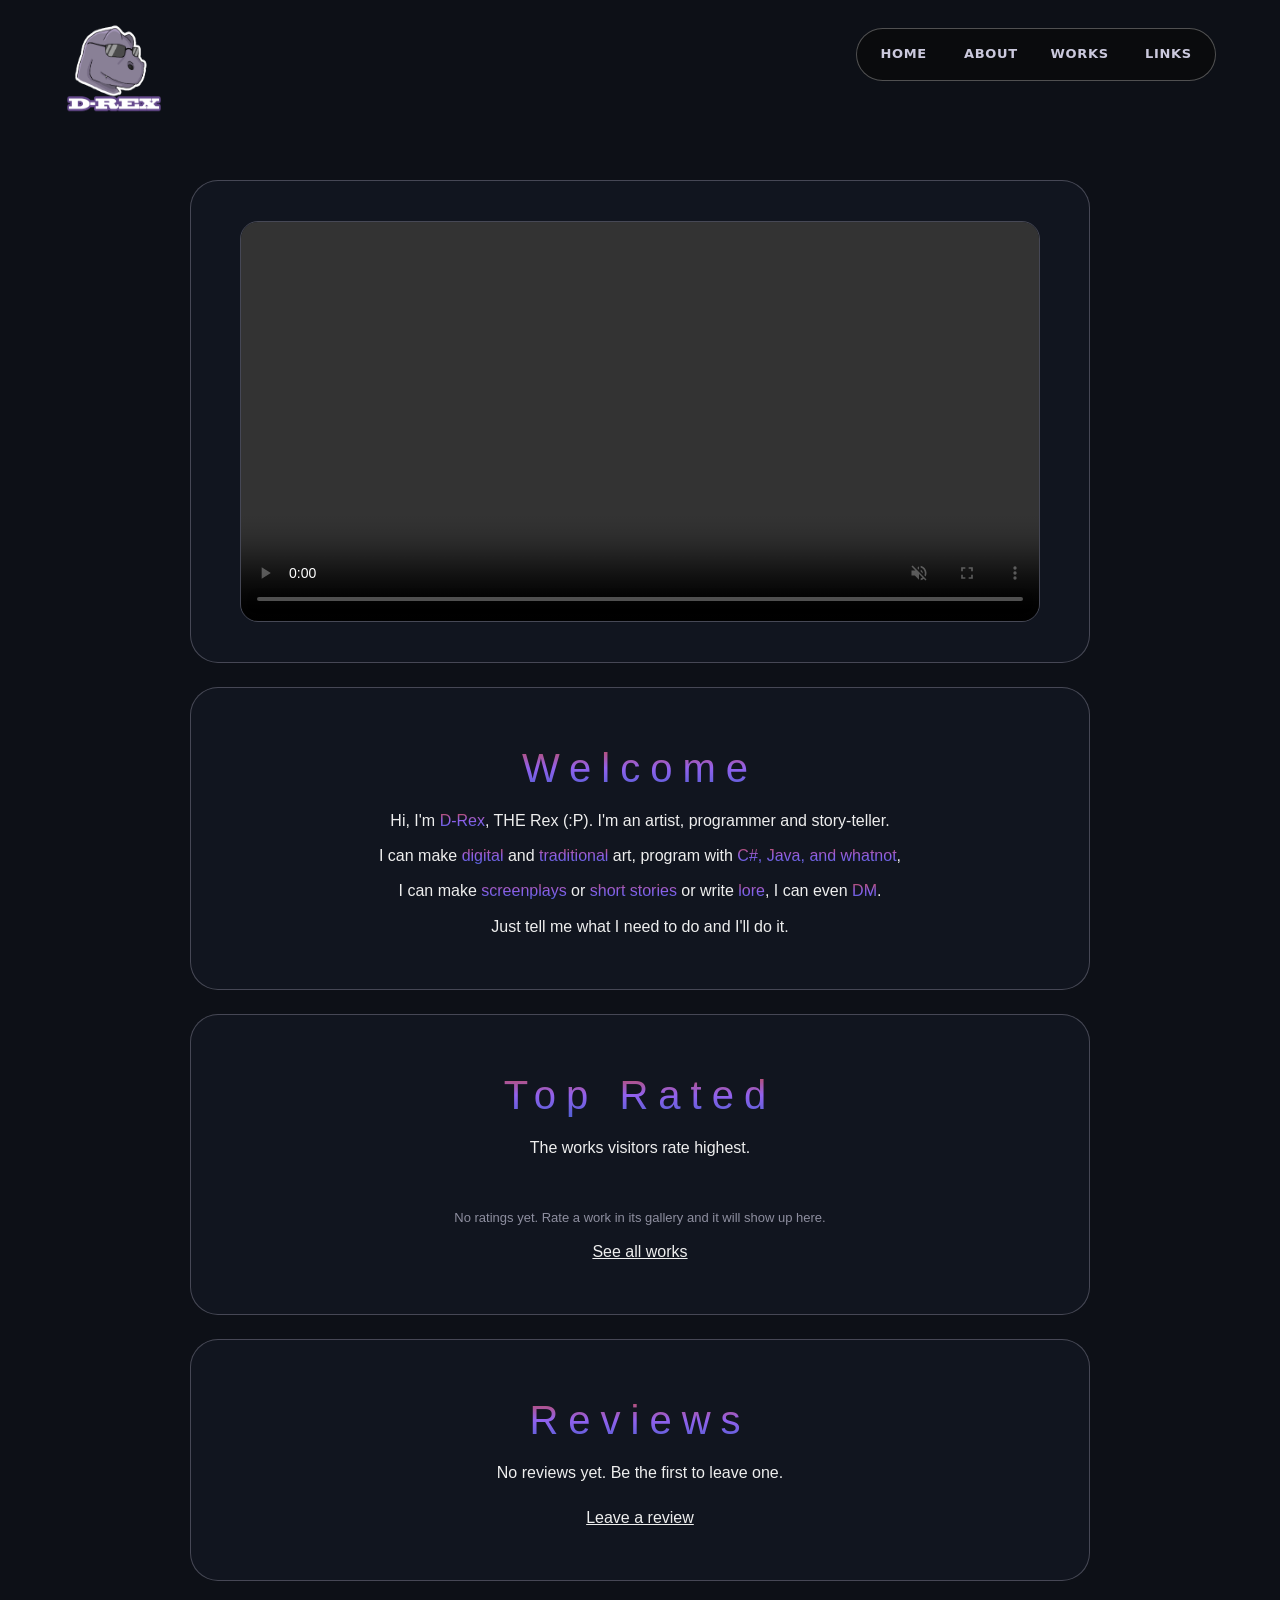
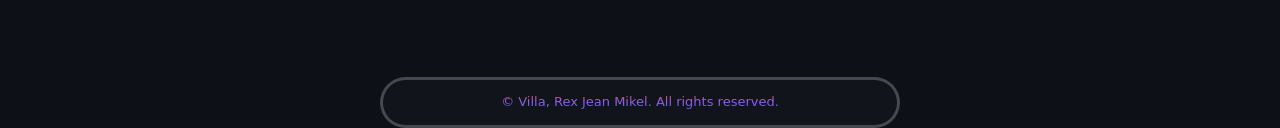
<file: index.html>
<!DOCTYPE html>
<html lang="en">
<head>
    <meta name="viewport" content="width=device-width, initial-scale=1.0"/>
    <meta charset="UTF-8" />
    <title>Villa's Portfolio</title>
    <link rel="stylesheet" href="Styles/Style.css"/>
    <link rel="stylesheet" href="Styles/reviews.css"/>
    <link rel="icon" type="image/png" href="Images/logo.png"/>
</head>
<body>
    <header class="headerstyle">
        <div class="headline">
            <a href="index.html"><img src="Images/logo.png" alt="Logo" id="logo"></a>
        </div>
        <div>
            <nav class="navbar">
                <a class="navbuttons" href="index.html">HOME</a>
                <a class="navbuttons" href="about.html">ABOUT</a>
                <a class="navbuttons" href="works.html">WORKS</a>
                <a class="navbuttons" href="links.html">LINKS</a>
            </nav>
        </div>
    </header>

    <main class="mainpage">
        <section>
            <div class="demovideo">
                <video src="Images/demo_reel.mp4" autoplay muted playsinline controls loop></video>
            </div>
        </section>

        <section>
            <h1><span>Welcome</span></h1>
            <p>Hi, I'm <span>D-Rex</span>, THE Rex (:P). I'm an artist, programmer and story-teller.</p>
            <p>I can make <span>digital</span> and <span>traditional</span> art, program with <span>C#, Java, and whatnot</span>,</p>
            <p>I can make <span>screenplays</span> or <span>short stories</span> or write <span>lore</span>, I can even <span>DM</span>.</p>
            <p>Just tell me what I need to do and I'll do it.</p>
        </section>

        <section>
            <h1><span>Top Rated</span></h1>
            <p>The works visitors rate highest.</p>
            <div class="artstyle" id="top-works"></div>
            <p class="rv-muted" id="top-empty"></p>
            <p><a href="works.html">See all works</a></p>
        </section>

        <section>
            <h1><span>Reviews</span></h1>
            <p id="overall-stats"></p>
            <ul class="rv-list" id="latest-reviews" style="text-align:left"></ul>
            <p><a href="links.html">Leave a review</a></p>
        </section>
    </main>

    <footer>
        <span>© Villa, Rex Jean Mikel. All rights reserved.</span>
    </footer>

    <script src="Scripts/reviews.js"></script>
    <script>
    (function () {
        var STORE = 'villa-portfolio-reviews';

        var WORKS = [
            ['digital:dangers-of-technology', 'Dangers of Technology', 'Images/Art_Contest3.png', 'digital.html'],
            ['digital:ser-duncan', 'Ser Duncan the Tall', 'Images/Ser_Duncan_the_Tall.png', 'digital.html'],
            ['digital:samurai-doggo', 'Samurai Doggo', 'Images/Samurai_Dog_PixelArt.png', 'digital.html'],
            ['digital:syndra', 'Syndra', 'Images/Syndra_Chibi.png', 'digital.html'],
            ['digital:my-gf', 'My GF', 'Images/PixelArtGFWithColor.jpg', 'digital.html'],
            ['traditional:pieces-of-a-whole', 'Pieces of a Whole', 'Images/AbstractArt.jpg', 'traditional.html'],
            ['traditional:anxiety', 'Anxiety', 'Images/Anxiety.jpg', 'traditional.html'],
            ['traditional:technology', 'Technology', 'Images/Art_Contest1.jpg', 'traditional.html'],
            ['traditional:unity', 'Unity', 'Images/Art_Contest2.jpg', 'traditional.html'],
            ['traditional:chibi-tv', 'Chibi Characters Watching TV', 'Images/Chibi_Characters_Watching_TV.jpg', 'traditional.html'],
            ['traditional:coffee-art', 'Coffee Art', 'Images/Coffee_Art.jpg', 'traditional.html'],
            ['traditional:fleeting-time', 'Fleeting Time', 'Images/Fleeting_Moment.jpg', 'traditional.html'],
            ['traditional:girl-on-a-boat', 'Girl on a Boat', 'Images/Girl_on_a_Boat.jpg', 'traditional.html'],
            ['traditional:the-archangel', 'The Archangel', 'Images/The_Archangel.jpg', 'traditional.html'],
            ['traditional:mechanical-god', 'The Mechanical God', 'Images/Deus_Machina.jpg', 'traditional.html'],
            ['traditional:propagandist', 'The Propagandist', 'Images/The_Propagandist.jpg', 'traditional.html'],
            ['traditional:revolutionary', 'The Revolutionary', 'Images/The_Revolutionary.jpg', 'traditional.html'],
            ['traditional:golden-ratio-goat', 'Golden Ratio, Goat', 'Images/Goat_GoldenRatio.jpg', 'traditional.html'],
            ['traditional:golden-ratio-sundew', 'Golden Ratio, Sundew', 'Images/Sundew_Catching_a_Fly.jpg', 'traditional.html'],
            ['traditional:paintings', 'Paintings', 'Images/Paintings.jpg', 'traditional.html'],
            ['traditional:samurai-dog', 'Samurai Dog', 'Images/Samurai_Dog.jpg', 'traditional.html'],
            ['traditional:me-and-her', 'Me and Her', 'Images/Self_Portrait.jpg', 'traditional.html'],
            ['others:kopimo', 'Kopimo', 'Images/Commercial_CoverPic.png', 'others.html'],
            ['others:mahika', 'Mahika', 'Images/Commercial_CoverPic.png', 'others.html'],
            ['others:uhm', 'Uhm', 'Images/Shoepal.png', 'others.html']
        ];

        var byKey = {};
        WORKS.forEach(function (w) { byKey[w[0]] = w; });

        var all;
        try { all = JSON.parse(localStorage.getItem(STORE)) || {}; }
        catch (e) { all = {}; }

        function esc(s) {
            var d = document.createElement('div');
            d.textContent = s;
            return d.innerHTML;
        }
        function stars(n) {
            n = Math.round(n);
            return '★'.repeat(n) + '☆'.repeat(5 - n);
        }
        function plural(n) { return n + ' review' + (n === 1 ? '' : 's'); }
        function average(list) {
            return list.reduce(function (sum, r) { return sum + r.rating; }, 0) / list.length;
        }

        var ranked = Object.keys(all)
            .filter(function (k) { return byKey[k] && all[k] && all[k].length; })
            .map(function (k) { return { w: byKey[k], avg: average(all[k]), count: all[k].length }; })
            .sort(function (a, b) { return b.avg - a.avg || b.count - a.count; })
            .slice(0, 3);

        var topEl = document.getElementById('top-works');
        if (ranked.length) {
            topEl.innerHTML = ranked.map(function (r) {
                return '<article class="items">' +
                    '<a href="' + r.w[3] + '" class="artimage"><img src="' + r.w[2] + '" alt="' + esc(r.w[1]) + '"></a>' +
                    '<h3>' + esc(r.w[1]) + '</h3>' +
                    '<p><span class="rv-stars">' + stars(r.avg) + '</span></p>' +
                    '<p class="rv-muted">' + r.avg.toFixed(1) + ' · ' + plural(r.count) + '</p>' +
                '</article>';
            }).join('');
        } else {
            document.getElementById('top-empty').textContent =
                'No ratings yet. Rate a work in its gallery and it will show up here.';
        }

        var entries = [];
        Object.keys(all).forEach(function (k) {
            (all[k] || []).forEach(function (r) { entries.push({ key: k, r: r }); });
        });

        var statsEl = document.getElementById('overall-stats');
        var listEl = document.getElementById('latest-reviews');
        if (entries.length) {
            var overall = entries.reduce(function (s, e) { return s + e.r.rating; }, 0) / entries.length;
            statsEl.innerHTML = '<span class="rv-stars">' + stars(overall) + '</span><br>' +
                '<span class="rv-muted">' + overall.toFixed(1) + ' average · ' + plural(entries.length) + ' across the site</span>';

            entries.sort(function (a, b) {
                return a.r.date < b.r.date ? 1 : a.r.date > b.r.date ? -1 : 0;
            });

            listEl.innerHTML = entries.slice(0, 5).map(function (e) {
                var where = e.key === 'site' ? 'the site' : (byKey[e.key] ? byKey[e.key][1] : 'a work');
                return '<li>' +
                    '<div class="rv-head"><strong>' + esc(e.r.name) + '</strong>' +
                    '<span class="rv-stars rv-small">' + stars(e.r.rating) + '</span>' +
                    '<time>' + esc(e.r.date) + '</time></div>' +
                    '<p>' + esc(e.r.comment) + '</p>' +
                    '<p class="rv-muted">on ' + esc(where) + '</p>' +
                '</li>';
            }).join('');
        } else {
            statsEl.textContent = 'No reviews yet. Be the first to leave one.';
        }
    })();
    </script>
</body>
</html>
</file>
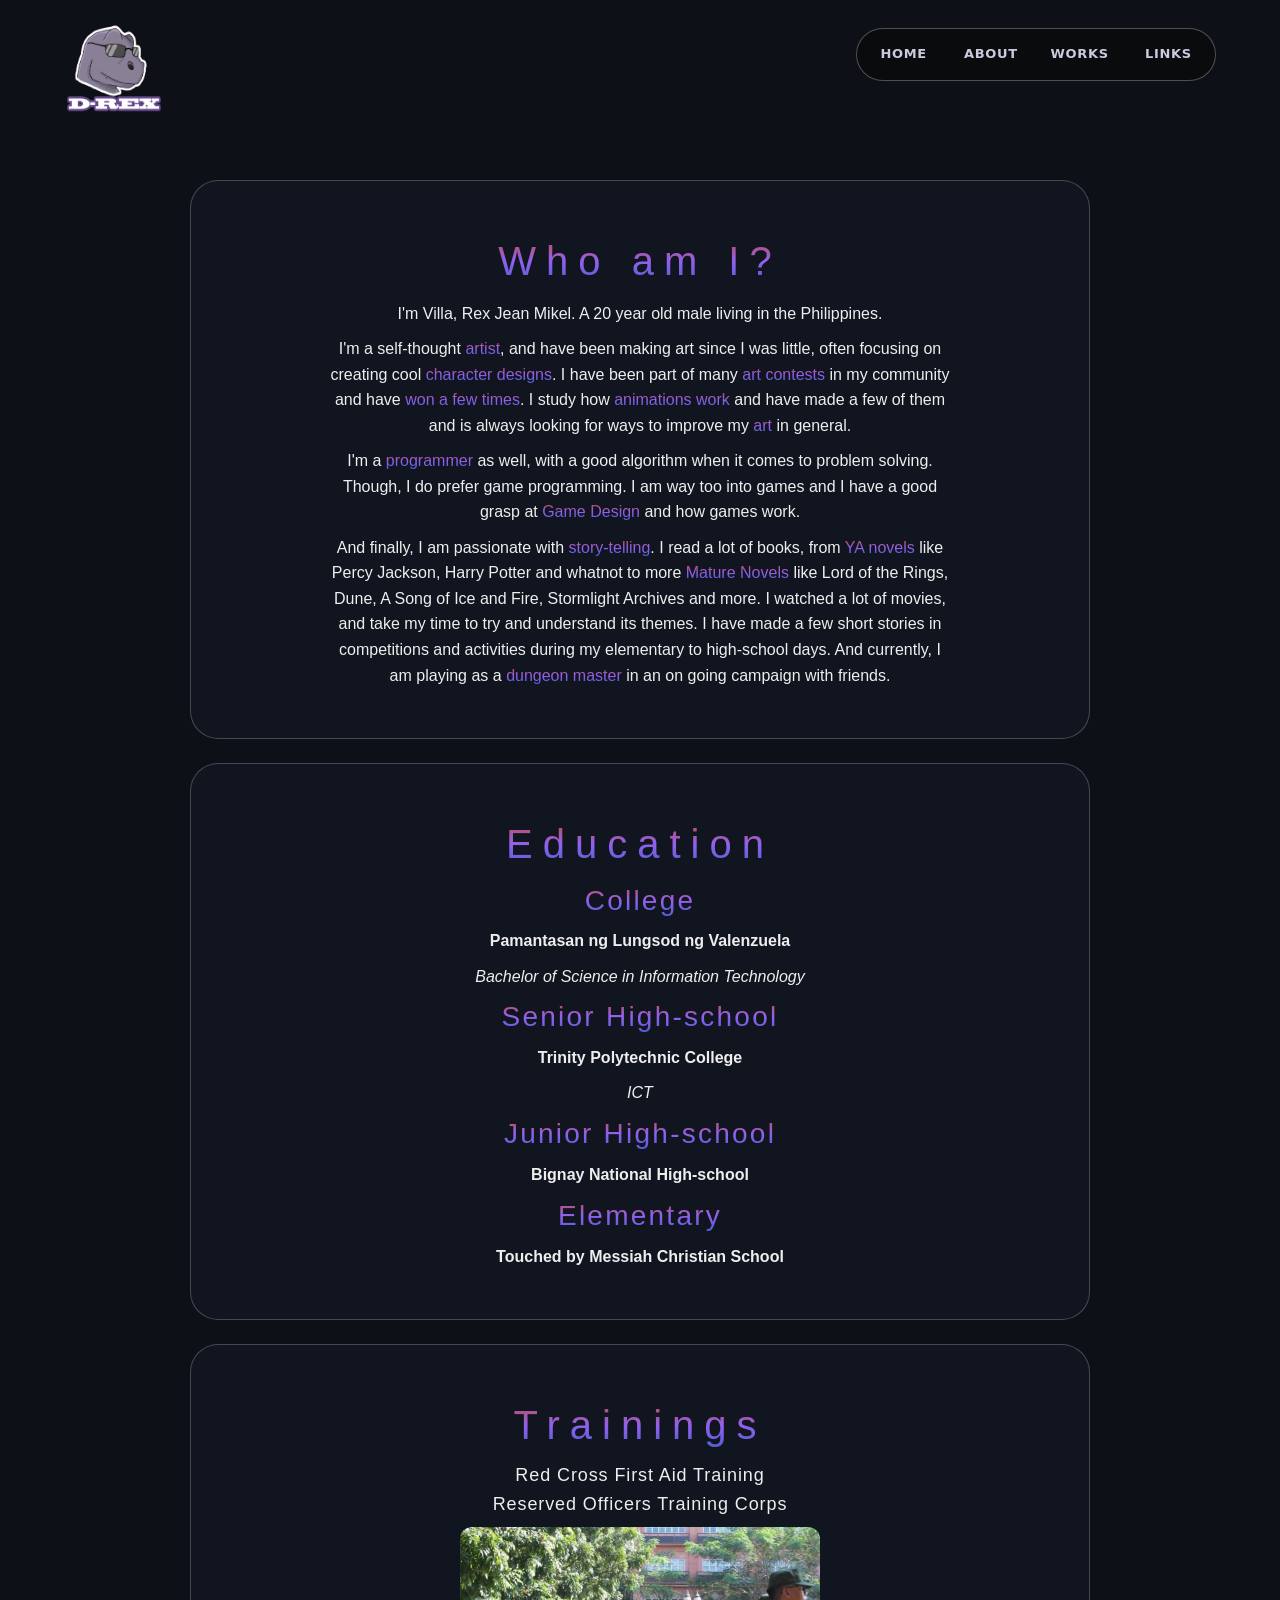
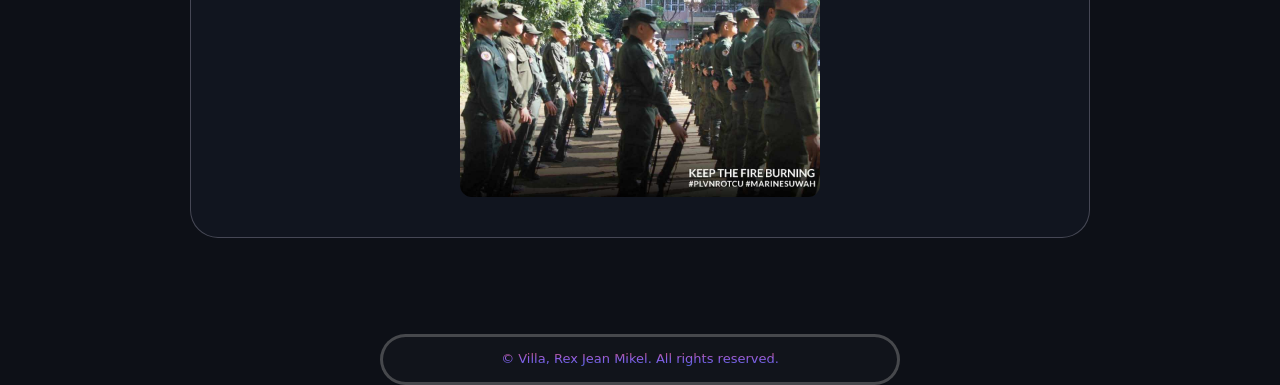
<file: about.html>
<!DOCTYPE html>
<html>
<head>
    <meta name="viewport" content="width=device-width, initial-scale=1.0"/>
    <meta charset="UTF-8" />
    <title>Villa's Portfolio</title>
    <link rel="stylesheet" href="Styles/Style.css"/>
    <link rel="stylesheet" href="Styles/reviews.css"/>
    <link rel="icon" type="image/png" href="Images/logo.png"/>
</head>
<body>
    <header class="headerstyle">
        <div class="headline">
            <a href="index.html"><img src="Images/logo.png" alt="Logo" id="logo"></a>
        </div>
        <div>
            <nav class="navbar">
                <a class="navbuttons" href="index.html">HOME</a>
                <a class="navbuttons" href="about.html">ABOUT</a>
                <a class="navbuttons" href="works.html">WORKS</a>
                <a class="navbuttons" href="links.html">LINKS</a>
            </nav>
        </div>
    </header>

    <main class="mainpage">
        <section>
            <h1><span>Who am I?</span></h1>
            <p>I'm Villa, Rex Jean Mikel. A 20 year old male living in the Philippines.</p>
            <p>I'm a self-thought <span>artist</span>, and have been making art since I was little, often focusing on creating cool <span>character designs</span>. I have been part of many <span>art contests</span> in my community and have <span>won a few times</span>. I study how <span>animations work</span> and have made a few of them and is always looking for ways to improve my <span>art</span> in general.</p>
            <p>I'm a <span>programmer</span> as well, with a good algorithm when it comes to problem solving. Though, I do prefer game programming. I am way too into games and I have a good grasp at <span>Game Design</span> and how games work.</p>
            <p>And finally, I am passionate with <span>story-telling</span>. I read a lot of books, from <span>YA novels</span> like Percy Jackson, Harry Potter and whatnot to more <span>Mature Novels</span> like Lord of the Rings, Dune, A Song of Ice and Fire, Stormlight Archives and more. I watched a lot of movies, and take my time to try and understand its themes. I have made a few short stories in competitions and activities during my elementary to high-school days. And currently, I am playing as a <span>dungeon master</span> in an on going campaign with friends.</p>
        </section>

        <section class="others">
            <h1><span>Education</span></h1>
            <h2><span>College</span></h2>
            <p><strong>Pamantasan ng Lungsod ng Valenzuela</strong></p>
            <p><i>Bachelor of Science in Information Technology</i></p>
            <h2><span>Senior High-school</span></h2>
            <p><strong>Trinity Polytechnic College</strong></p>
            <p><i>ICT</i></p>
            <h2><span>Junior High-school</span></h2>
            <p><strong>Bignay National High-school</strong></p>
            <h2><span>Elementary</span></h2>
            <p><strong>Touched by Messiah Christian School</strong></p>
        </section>

        <section class="others">
            <h1><span>Trainings</span></h1>
            <h3>Red Cross First Aid Training</h3>
            <h3>Reserved Officers Training Corps</h3>
            <div class="trainingspic"><img src="Images/ROTC.jpg" alt="ROTC training"></div>
        </section>
    </main>

    <footer>
        <span>© Villa, Rex Jean Mikel. All rights reserved.</span>
    </footer>
    <script src="Scripts/reviews.js"></script>
</body>
</html>
</file>
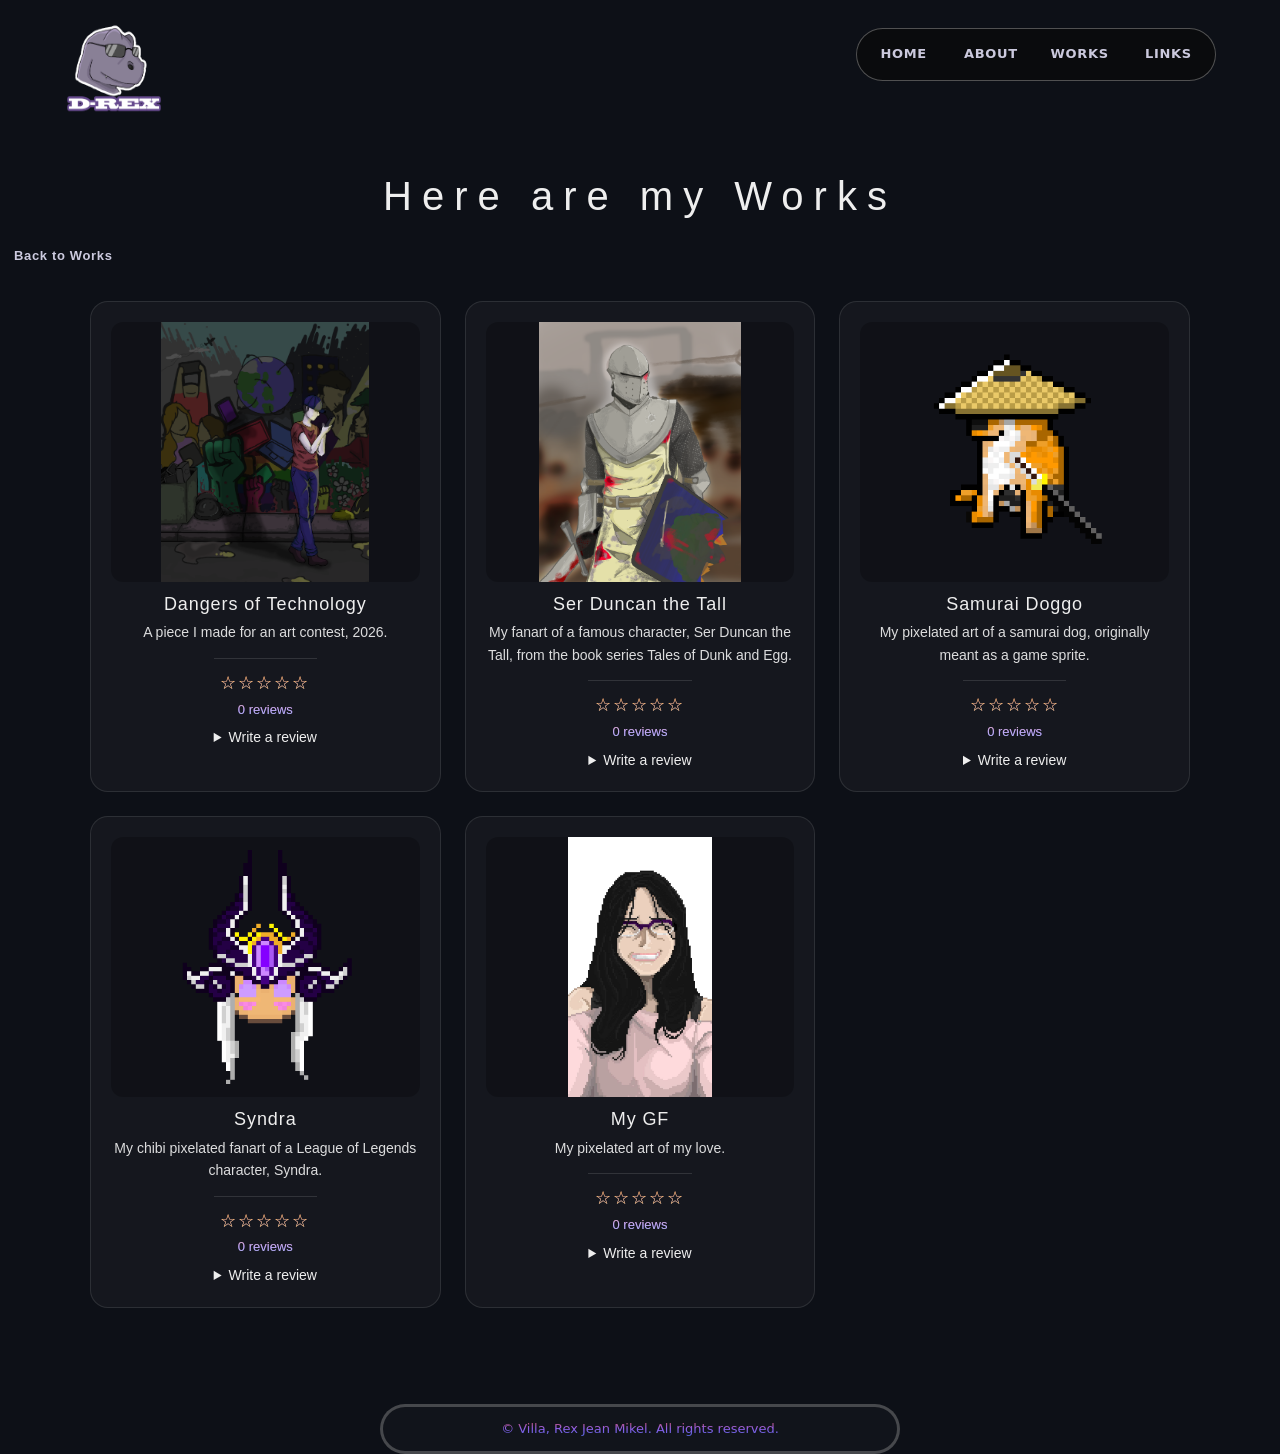
<file: digital.html>
<!DOCTYPE html>
<html>
<head>
    <meta name="viewport" content="width=device-width, initial-scale=1.0"/>
    <meta charset="UTF-8" />
    <title>Digital Art · Villa's Portfolio</title>
    <link rel="stylesheet" href="Styles/Style.css"/>
    <link rel="stylesheet" href="Styles/reviews.css"/>
    <link rel="icon" type="image/png" href="Images/logo.png"/>
</head>
<body>
    <header class="headerstyle">
        <div class="headline">
            <a href="index.html"><img src="Images/logo.png" alt="Logo" id="logo"></a>
        </div>
        <div>
            <nav class="navbar">
                <a class="navbuttons" href="index.html">HOME</a>
                <a class="navbuttons" href="about.html">ABOUT</a>
                <a class="navbuttons" href="works.html">WORKS</a>
                <a class="navbuttons" href="links.html">LINKS</a>
            </nav>
        </div>
    </header>

    <main class="mainpage">
        <h1>Here are my Works</h1>
        <a class="navbuttons" href="works.html">Back to Works</a>

        <div class="artstyle">
            <div class="items">
                <div class="artimage"><img src="Images/Art_Contest3.png" alt="Dangers of Technology"></div>
                <h3>Dangers of Technology</h3>
                <p>A piece I made for an art contest, 2026.</p>
                <div class="review-slot" data-key="digital:dangers-of-technology"></div>
            </div>
            <div class="items">
                <div class="artimage"><img src="Images/Ser_Duncan_the_Tall.png" alt="Ser Duncan the Tall"></div>
                <h3>Ser Duncan the Tall</h3>
                <p>My fanart of a famous character, Ser Duncan the Tall, from the book series Tales of Dunk and Egg.</p>
                <div class="review-slot" data-key="digital:ser-duncan"></div>
            </div>
            <div class="items">
                <div class="artimage"><img src="Images/Samurai_Dog_PixelArt.png" alt="Samurai Doggo"></div>
                <h3>Samurai Doggo</h3>
                <p>My pixelated art of a samurai dog, originally meant as a game sprite.</p>
                <div class="review-slot" data-key="digital:samurai-doggo"></div>
            </div>
            <div class="items">
                <div class="artimage"><img src="Images/Syndra_Chibi.png" alt="Syndra"></div>
                <h3>Syndra</h3>
                <p>My chibi pixelated fanart of a League of Legends character, Syndra.</p>
                <div class="review-slot" data-key="digital:syndra"></div>
            </div>
            <div class="items">
                <div class="artimage"><img src="Images/PixelArtGFWithColor.jpg" alt="My GF"></div>
                <h3>My GF</h3>
                <p>My pixelated art of my love.</p>
                <div class="review-slot" data-key="digital:my-gf"></div>
            </div>
        </div>
    </main>

    <footer>
        <span>© Villa, Rex Jean Mikel. All rights reserved.</span>
    </footer>
    <script src="Scripts/reviews.js"></script>
</body>
</html>
</file>
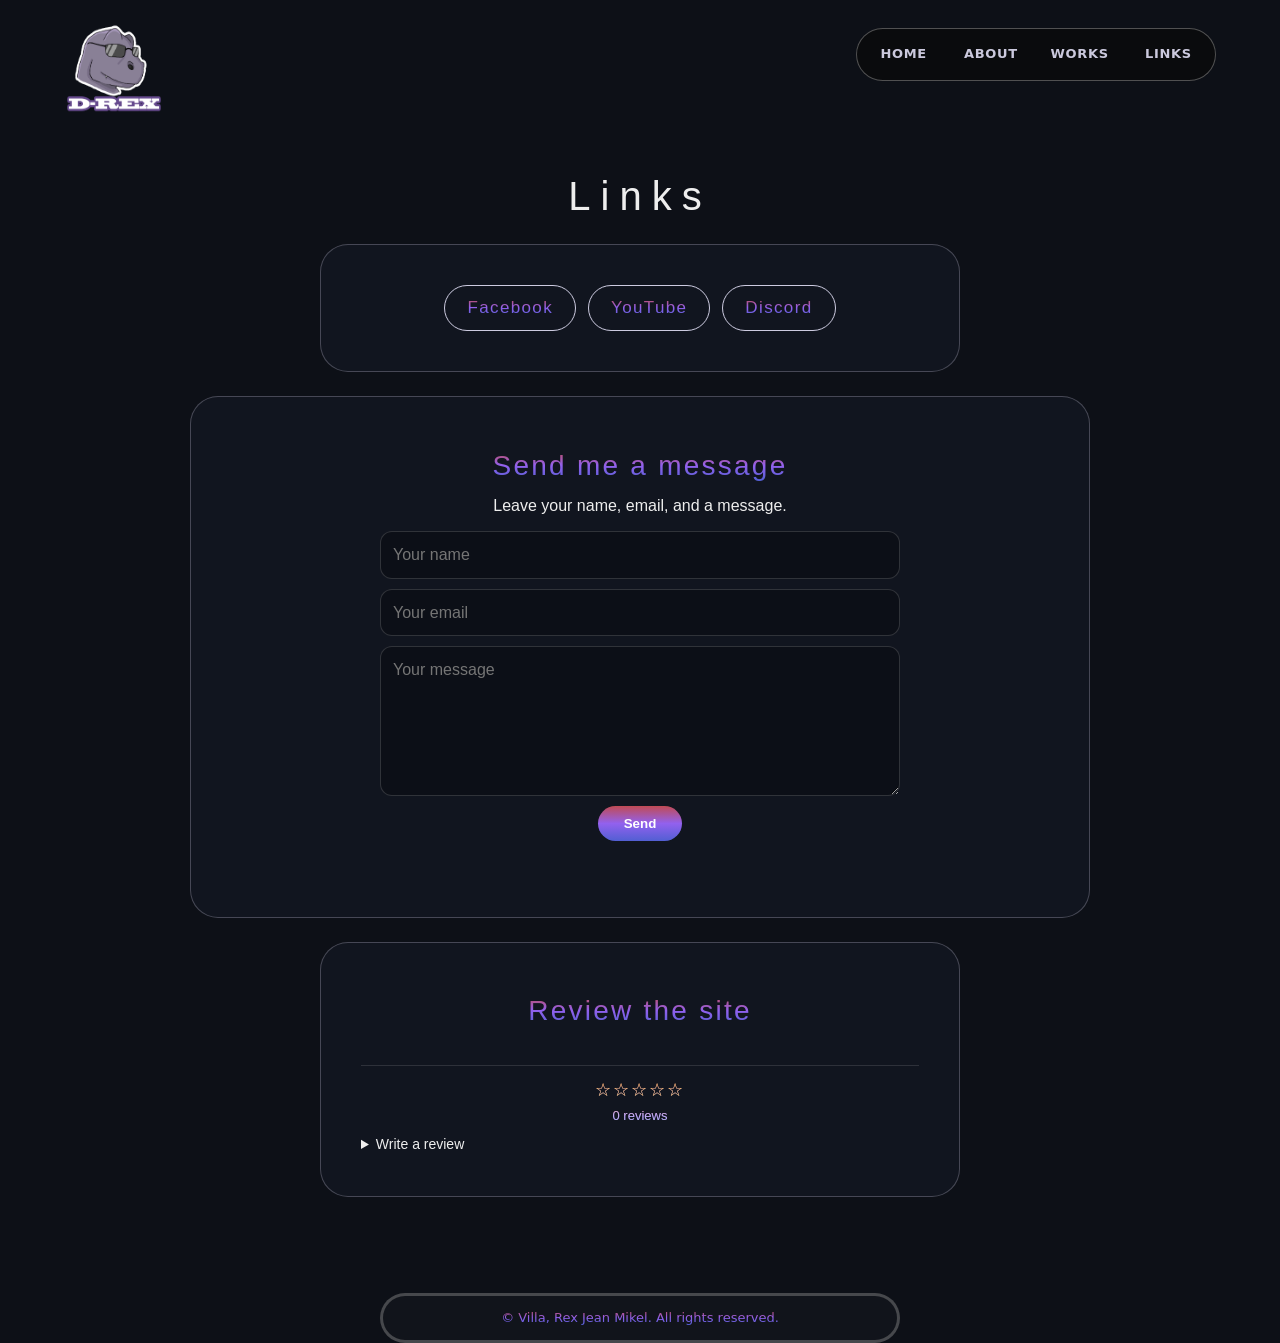
<file: links.html>
<!DOCTYPE html>
<html lang="en">
<head>
    <meta name="viewport" content="width=device-width, initial-scale=1.0"/>
    <meta charset="UTF-8" />
    <title>Links · Villa's Portfolio</title>
    <link rel="stylesheet" href="Styles/Style.css"/>
    <link rel="stylesheet" href="Styles/reviews.css"/>
    <link rel="icon" type="image/png" href="Images/logo.png"/>
    <style>
        .msg-form {
            display: flex;
            flex-direction: column;
            gap: 10px;
            width: min(520px, 100%);
            margin: 12px auto 0;
        }
        .msg-form input,
        .msg-form textarea {
            width: 100%;
            padding: 10px 12px;
            border-radius: 12px;
            border: 1px solid rgba(255, 255, 255, 0.15);
            background: rgba(0, 0, 0, 0.25);
            color: var(--fg);
            font: inherit;
        }
        .msg-form textarea { resize: vertical; }
        .msg-form button {
            align-self: center;
            padding: 10px 26px;
            border: 0;
            border-radius: 999px;
            background: var(--gradient);
            color: #fff;
            font-weight: 700;
            cursor: pointer;
        }
        .msg-notice { min-height: 1.4em; font-size: 14px; margin: 6px 0 0; }
        .msg-notice.ok { color: #b6f0c8; }
        .msg-notice.err { color: #ffb3b3; }
    </style>
</head>
<body>
    <header class="headerstyle">
        <div class="headline">
            <a href="index.html"><img src="Images/logo.png" alt="Logo" id="logo"></a>
        </div>
        <div>
            <nav class="navbar">
                <a class="navbuttons" href="index.html">HOME</a>
                <a class="navbuttons" href="about.html">ABOUT</a>
                <a class="navbuttons" href="works.html">WORKS</a>
                <a class="navbuttons" href="links.html">LINKS</a>
            </nav>
        </div>
    </header>

    <main class="mainpage">
        <h1>Links</h1>

        <section class="linksection">
            <div><a href="https://www.facebook.com/mikel.villa.7/"><h3><span>Facebook</span></h3></a></div>
            <div><a href="https://www.youtube.com/@rexjeanmikelvilla"><h3><span>YouTube</span></h3></a></div>
            <div><a href="https://discord.com/users/1376824783785820180" target="_blank" rel="noopener"><h3><span>Discord</span></h3></a></div>
        </section>

        <section>
            <h2><span>Send me a message</span></h2>
            <p>Leave your name, email, and a message.</p>
            <form class="msg-form" id="contact-form" novalidate>
                <input type="text" name="name" maxlength="60" placeholder="Your name">
                <input type="email" name="email" maxlength="120" placeholder="Your email">
                <textarea name="message" maxlength="1000" rows="5" placeholder="Your message"></textarea>
                <button type="submit">Send</button>
                <p class="msg-notice" id="contact-notice" role="status"></p>
            </form>
        </section>

        <section class="linksection">
            <h2><span>Review the site</span></h2>
            <div class="review-slot" data-key="site"></div>
        </section>
    </main>

    <footer>
        <span>© Villa, Rex Jean Mikel. All rights reserved.</span>
    </footer>

    <script src="Scripts/reviews.js"></script>
    <script>
    (function () {
        var STORE = 'villa-portfolio-messages';
        var form = document.getElementById('contact-form');
        var notice = document.getElementById('contact-notice');

        function load() {
            try { return JSON.parse(localStorage.getItem(STORE)) || []; }
            catch (e) { return []; }
        }

        form.addEventListener('submit', function (ev) {
            ev.preventDefault();
            var name = form.elements.name.value.trim();
            var email = form.elements.email.value.trim();
            var message = form.elements.message.value.trim();
            var emailOk = /^[^\s@]+@[^\s@]+\.[^\s@]+$/.test(email);

            if (!name || !emailOk || !message) {
                notice.className = 'msg-notice err';
                notice.textContent = 'Please fill in your name, a valid email, and a message.';
                return;
            }

            try {
                var all = load();
                all.push({ name: name.slice(0, 60), email: email.slice(0, 120), message: message.slice(0, 1000), date: new Date().toISOString() });
                localStorage.setItem(STORE, JSON.stringify(all));
            } catch (e) { /* storage unavailable: still show the thanks message */ }

            form.reset();
            notice.className = 'msg-notice ok';
            notice.textContent = 'Message sent! Thanks for reaching out.';
        });
    })();
    </script>
</body>
</html>
</file>
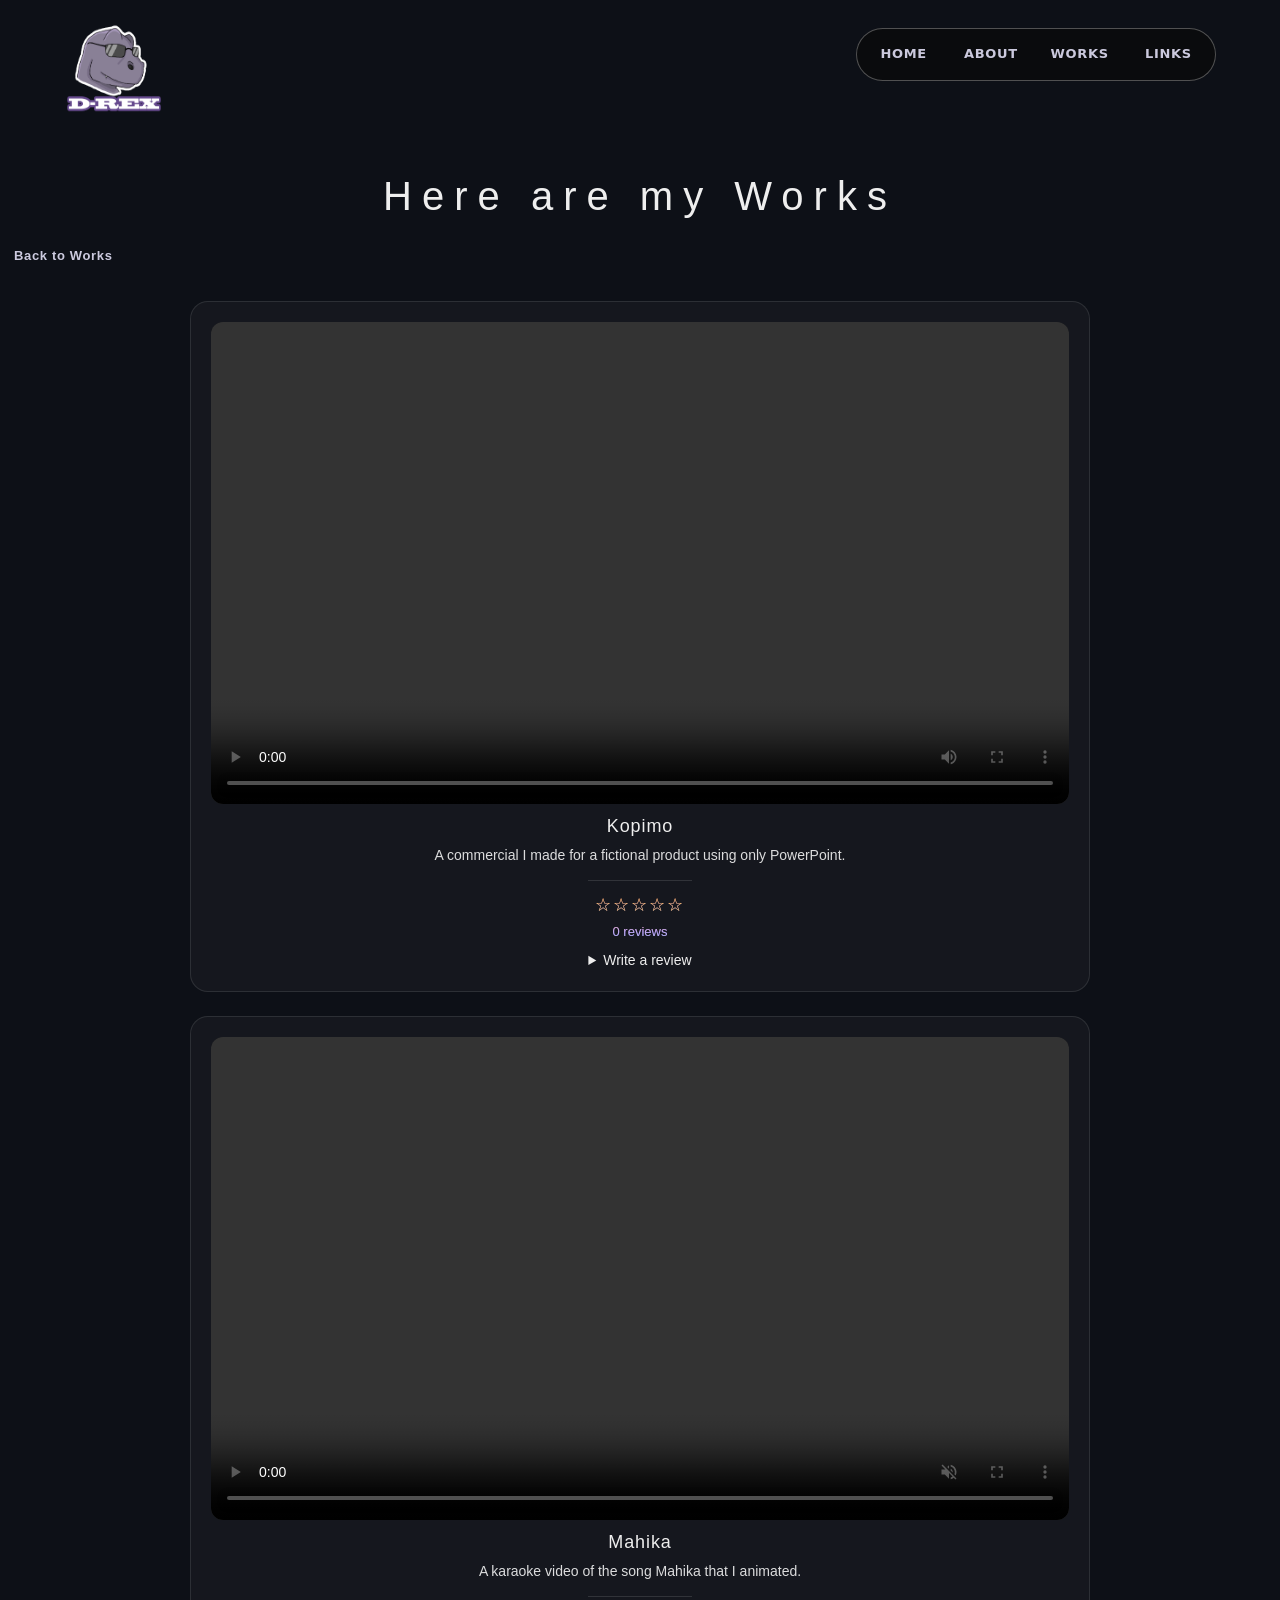
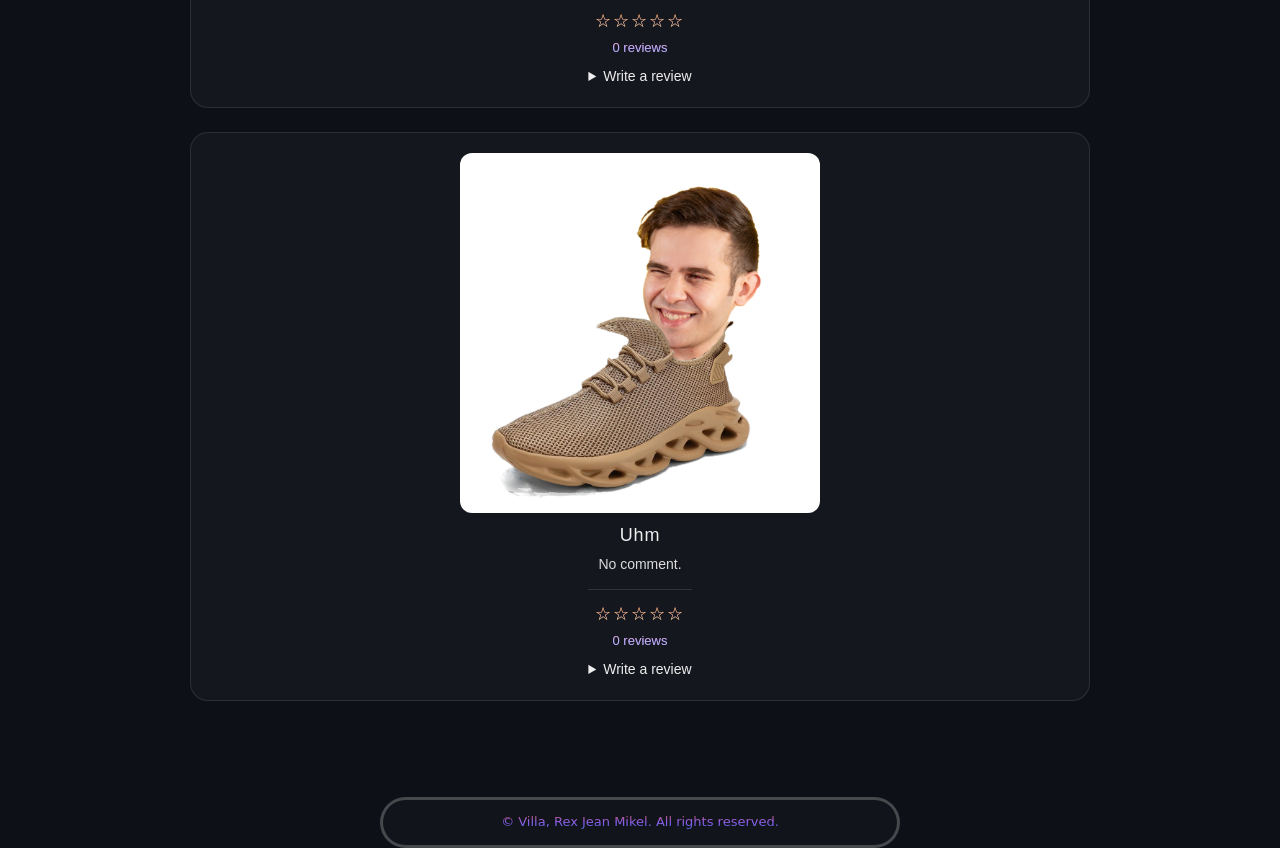
<file: others.html>
<!DOCTYPE html>
<html>
<head>
    <meta name="viewport" content="width=device-width, initial-scale=1.0"/>
    <meta charset="UTF-8" />
    <title>Others · Villa's Portfolio</title>
    <link rel="stylesheet" href="Styles/Style.css"/>
    <link rel="stylesheet" href="Styles/reviews.css"/>
    <link rel="icon" type="image/png" href="Images/logo.png"/>
</head>
<body>
    <header class="headerstyle">
        <div class="headline">
            <a href="index.html"><img src="Images/logo.png" alt="Logo" id="logo"></a>
        </div>
        <div>
            <nav class="navbar">
                <a class="navbuttons" href="index.html">HOME</a>
                <a class="navbuttons" href="about.html">ABOUT</a>
                <a class="navbuttons" href="works.html">WORKS</a>
                <a class="navbuttons" href="links.html">LINKS</a>
            </nav>
        </div>
    </header>

    <main class="mainpage">
        <h1>Here are my Works</h1>
        <a class="navbuttons" href="works.html">Back to Works</a>

        <div class="artstylevideo">
            <div class="items">
                <div class="artimage">
                    <video src="Images/Commercial_Made_with_PPT.mp4" playsinline controls loop preload="metadata"></video>
                </div>
                <h3>Kopimo</h3>
                <p>A commercial I made for a fictional product using only PowerPoint.</p>
                <div class="review-slot" data-key="others:kopimo"></div>
            </div>
            <div class="items">
                <div class="artimage">
                    <video src="Images/Mahika.mp4" muted playsinline controls loop preload="metadata"></video>
                </div>
                <h3>Mahika</h3>
                <p>A karaoke video of the song Mahika that I animated.</p>
                <div class="review-slot" data-key="others:mahika"></div>
            </div>
            <div class="items">
                <div class="artimage"><img src="Images/Shoepal.png" id="shoepal" alt="Uhm"></div>
                <h3>Uhm</h3>
                <p>No comment.</p>
                <div class="review-slot" data-key="others:uhm"></div>
            </div>
        </div>
    </main>

    <footer>
        <span>© Villa, Rex Jean Mikel. All rights reserved.</span>
    </footer>
    <script src="Scripts/reviews.js"></script>
</body>
</html>
</file>
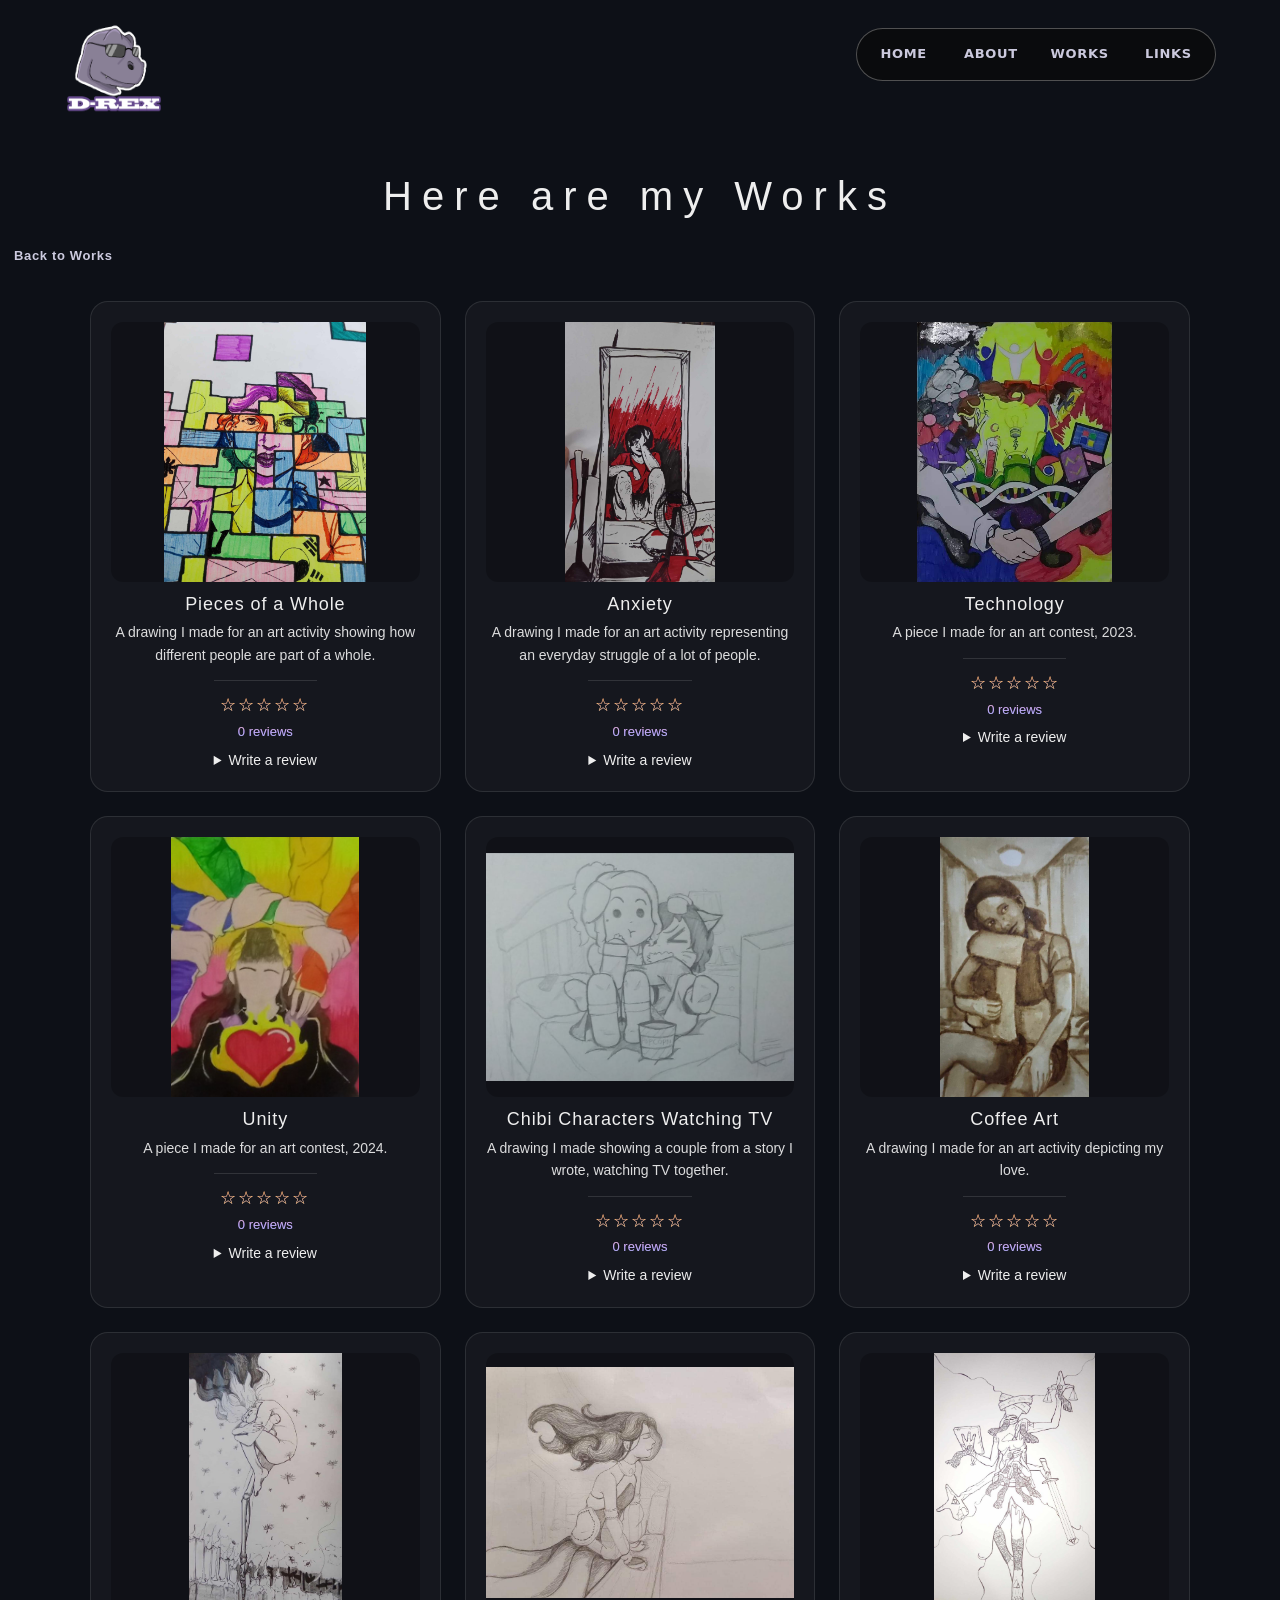
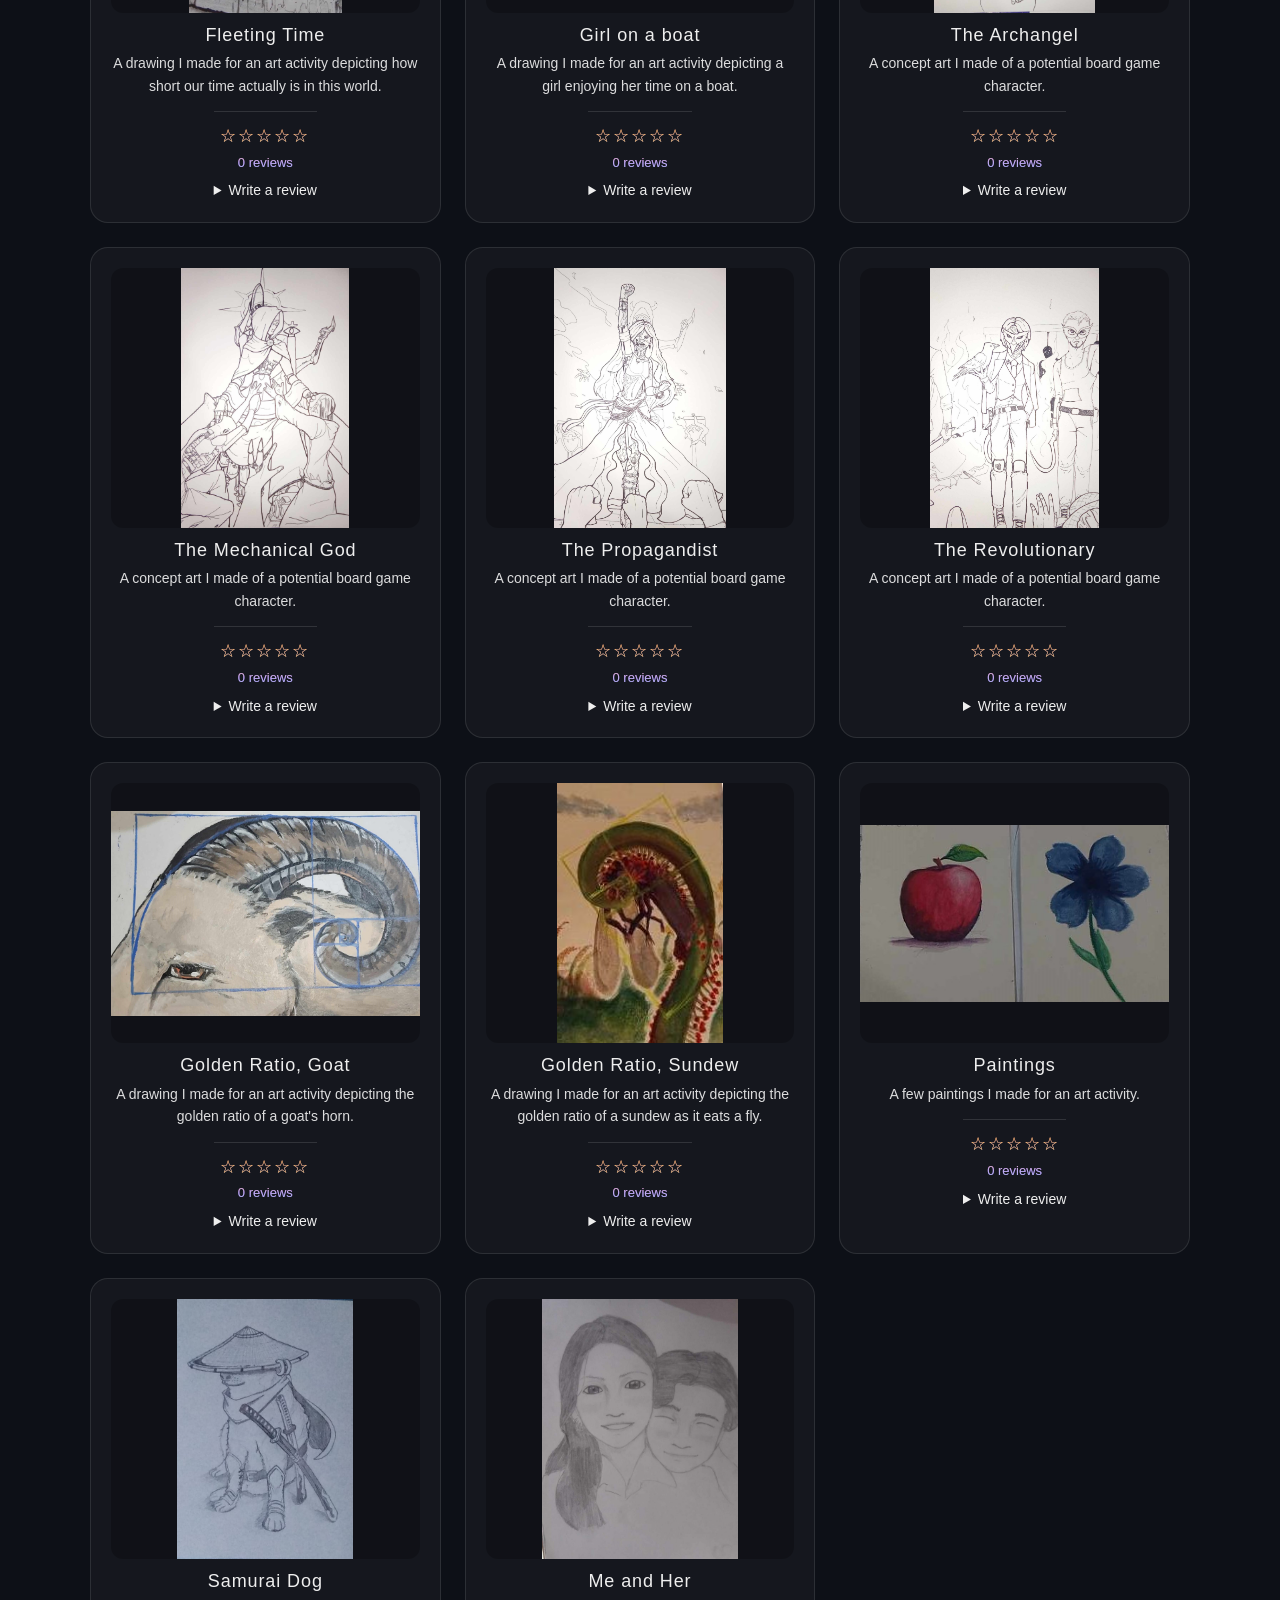
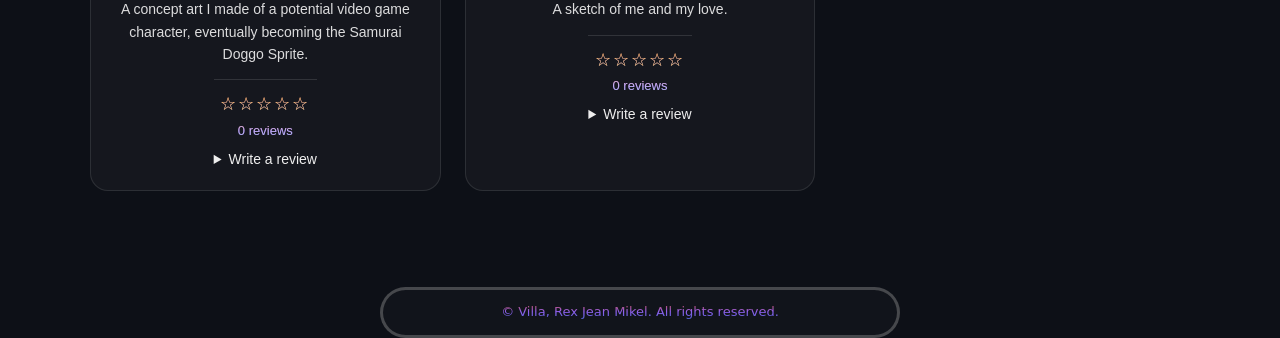
<file: traditional.html>
<!DOCTYPE html>
<html>
<head>
    <meta name="viewport" content="width=device-width, initial-scale=1.0"/>
    <meta charset="UTF-8" />
    <title>Traditional Art · Villa's Portfolio</title>
    <link rel="stylesheet" href="Styles/Style.css"/>
    <link rel="stylesheet" href="Styles/reviews.css"/>
    <link rel="icon" type="image/png" href="Images/logo.png"/>
</head>
<body>
    <header class="headerstyle">
        <div class="headline">
            <a href="index.html"><img src="Images/logo.png" alt="Logo" id="logo"></a>
        </div>
        <div>
            <nav class="navbar">
                <a class="navbuttons" href="index.html">HOME</a>
                <a class="navbuttons" href="about.html">ABOUT</a>
                <a class="navbuttons" href="works.html">WORKS</a>
                <a class="navbuttons" href="links.html">LINKS</a>
            </nav>
        </div>
    </header>

    <main class="mainpage">
        <h1>Here are my Works</h1>
        <a class="navbuttons" href="works.html">Back to Works</a>

        <div class="artstyle">
            <div class="items">
                <div class="artimage"><img src="Images/AbstractArt.jpg" alt="Pieces of a Whole"></div>
                <h3>Pieces of a Whole</h3>
                <p>A drawing I made for an art activity showing how different people are part of a whole.</p>
                <div class="review-slot" data-key="traditional:pieces-of-a-whole"></div>
            </div>
            <div class="items">
                <div class="artimage"><img src="Images/Anxiety.jpg" alt="Anxiety"></div>
                <h3>Anxiety</h3>
                <p>A drawing I made for an art activity representing an everyday struggle of a lot of people.</p>
                <div class="review-slot" data-key="traditional:anxiety"></div>
            </div>
            <div class="items">
                <div class="artimage"><img src="Images/Art_Contest1.jpg" alt="Technology"></div>
                <h3>Technology</h3>
                <p>A piece I made for an art contest, 2023.</p>
                <div class="review-slot" data-key="traditional:technology"></div>
            </div>
            <div class="items">
                <div class="artimage"><img src="Images/Art_Contest2.jpg" alt="Unity"></div>
                <h3>Unity</h3>
                <p>A piece I made for an art contest, 2024.</p>
                <div class="review-slot" data-key="traditional:unity"></div>
            </div>
            <div class="items">
                <div class="artimage"><img src="Images/Chibi_Characters_Watching_TV.jpg" alt="Chibi Characters Watching TV"></div>
                <h3>Chibi Characters Watching TV</h3>
                <p>A drawing I made showing a couple from a story I wrote, watching TV together.</p>
                <div class="review-slot" data-key="traditional:chibi-tv"></div>
            </div>
            <div class="items">
                <div class="artimage"><img src="Images/Coffee_Art.jpg" alt="Coffee Art"></div>
                <h3>Coffee Art</h3>
                <p>A drawing I made for an art activity depicting my love.</p>
                <div class="review-slot" data-key="traditional:coffee-art"></div>
            </div>
            <div class="items">
                <div class="artimage"><img src="Images/Fleeting_Moment.jpg" alt="Fleeting Time"></div>
                <h3>Fleeting Time</h3>
                <p>A drawing I made for an art activity depicting how short our time actually is in this world.</p>
                <div class="review-slot" data-key="traditional:fleeting-time"></div>
            </div>
            <div class="items">
                <div class="artimage"><img src="Images/Girl_on_a_Boat.jpg" alt="Girl on a boat"></div>
                <h3>Girl on a boat</h3>
                <p>A drawing I made for an art activity depicting a girl enjoying her time on a boat.</p>
                <div class="review-slot" data-key="traditional:girl-on-a-boat"></div>
            </div>
            <div class="items">
                <div class="artimage"><img src="Images/The_Archangel.jpg" alt="The Archangel"></div>
                <h3>The Archangel</h3>
                <p>A concept art I made of a potential board game character.</p>
                <div class="review-slot" data-key="traditional:the-archangel"></div>
            </div>
            <div class="items">
                <div class="artimage"><img src="Images/Deus_Machina.jpg" alt="The Mechanical God"></div>
                <h3>The Mechanical God</h3>
                <p>A concept art I made of a potential board game character.</p>
                <div class="review-slot" data-key="traditional:mechanical-god"></div>
            </div>
            <div class="items">
                <div class="artimage"><img src="Images/The_Propagandist.jpg" alt="The Propagandist"></div>
                <h3>The Propagandist</h3>
                <p>A concept art I made of a potential board game character.</p>
                <div class="review-slot" data-key="traditional:propagandist"></div>
            </div>
            <div class="items">
                <div class="artimage"><img src="Images/The_Revolutionary.jpg" alt="The Revolutionary"></div>
                <h3>The Revolutionary</h3>
                <p>A concept art I made of a potential board game character.</p>
                <div class="review-slot" data-key="traditional:revolutionary"></div>
            </div>
            <div class="items">
                <div class="artimage"><img src="Images/Goat_GoldenRatio.jpg" alt="Golden Ratio, Goat"></div>
                <h3>Golden Ratio, Goat</h3>
                <p>A drawing I made for an art activity depicting the golden ratio of a goat's horn.</p>
                <div class="review-slot" data-key="traditional:golden-ratio-goat"></div>
            </div>
            <div class="items">
                <div class="artimage"><img src="Images/Sundew_Catching_a_Fly.jpg" alt="Golden Ratio, Sundew"></div>
                <h3>Golden Ratio, Sundew</h3>
                <p>A drawing I made for an art activity depicting the golden ratio of a sundew as it eats a fly.</p>
                <div class="review-slot" data-key="traditional:golden-ratio-sundew"></div>
            </div>
            <div class="items">
                <div class="artimage"><img src="Images/Paintings.jpg" alt="Paintings"></div>
                <h3>Paintings</h3>
                <p>A few paintings I made for an art activity.</p>
                <div class="review-slot" data-key="traditional:paintings"></div>
            </div>
            <div class="items">
                <div class="artimage"><img src="Images/Samurai_Dog.jpg" alt="Samurai Dog"></div>
                <h3>Samurai Dog</h3>
                <p>A concept art I made of a potential video game character, eventually becoming the Samurai Doggo Sprite.</p>
                <div class="review-slot" data-key="traditional:samurai-dog"></div>
            </div>
            <div class="items">
                <div class="artimage"><img src="Images/Self_Portrait.jpg" alt="Me and Her"></div>
                <h3>Me and Her</h3>
                <p>A sketch of me and my love.</p>
                <div class="review-slot" data-key="traditional:me-and-her"></div>
            </div>
        </div>
    </main>

    <footer>
        <span>© Villa, Rex Jean Mikel. All rights reserved.</span>
    </footer>
    <script src="Scripts/reviews.js"></script>
</body>
</html>
</file>
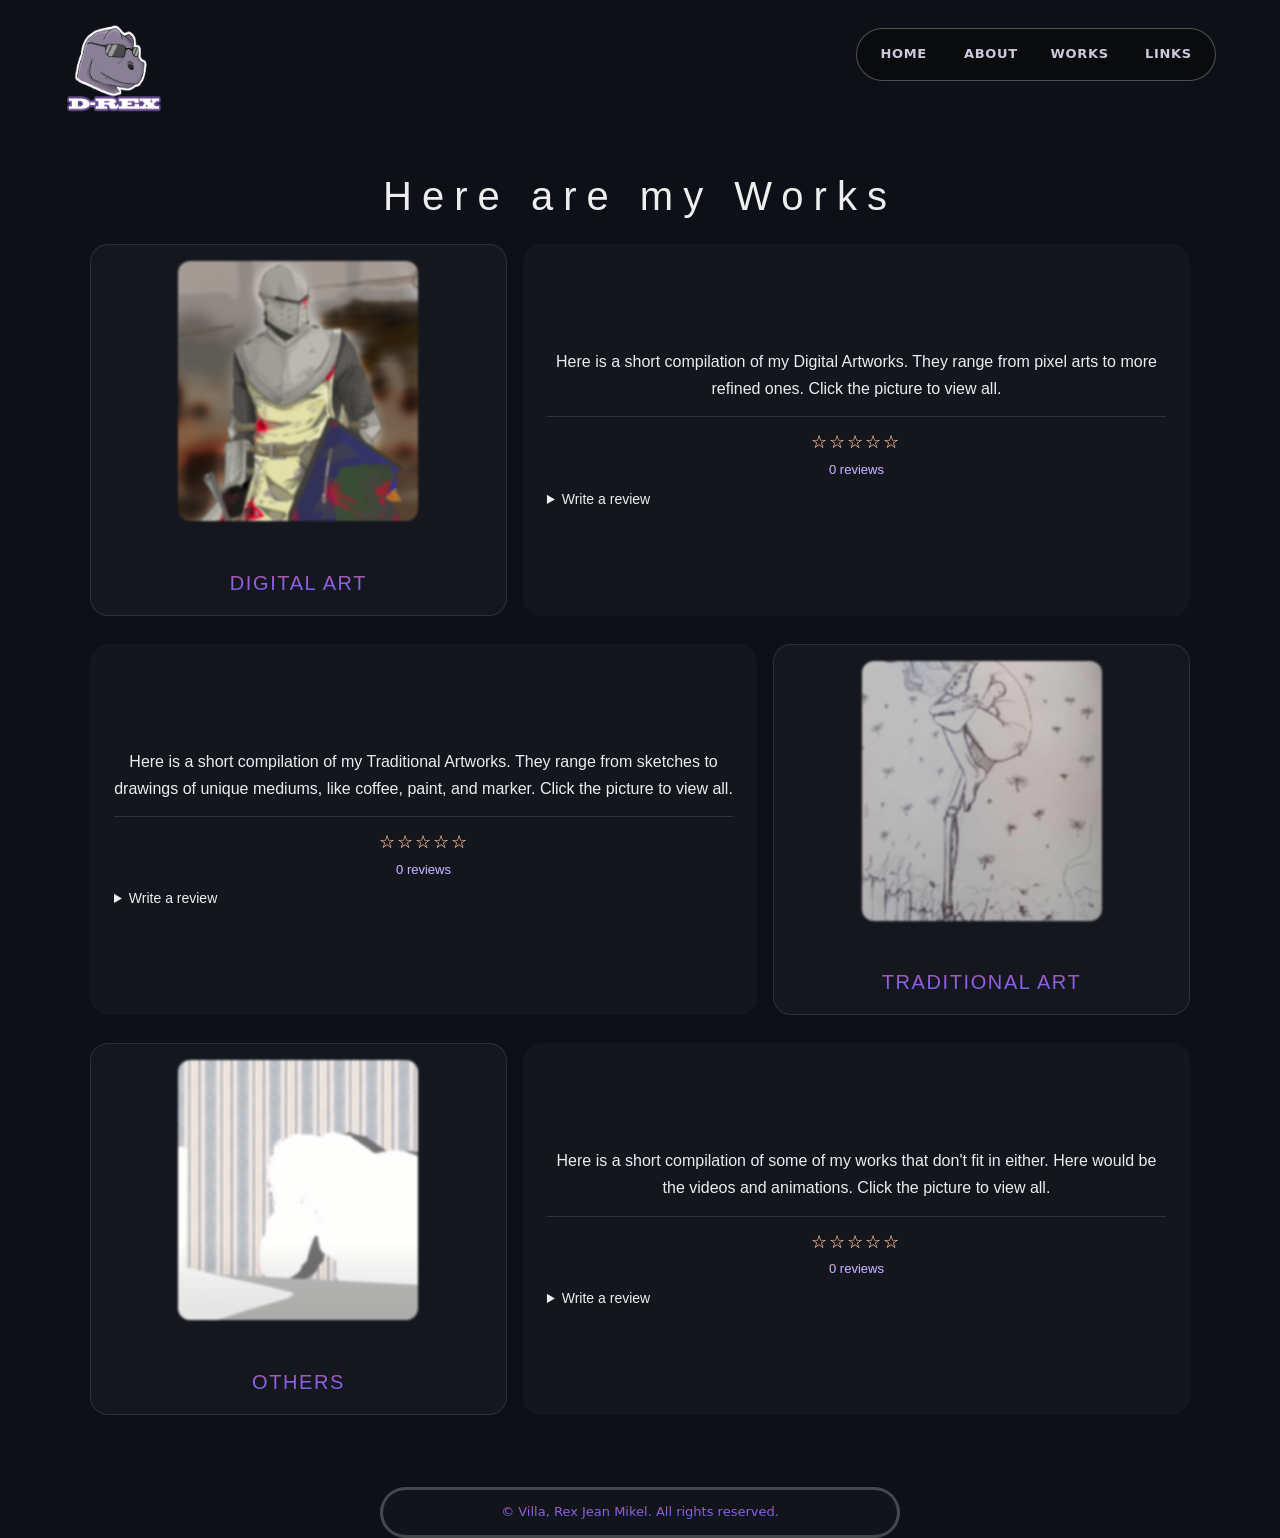
<file: works.html>
<!DOCTYPE html>
<html>
<head>
    <meta name="viewport" content="width=device-width, initial-scale=1.0"/>
    <meta charset="UTF-8" />
    <title>Villa's Portfolio</title>
    <link rel="stylesheet" href="Styles/Style.css"/>
    <link rel="stylesheet" href="Styles/reviews.css"/>
    <link rel="icon" type="image/png" href="Images/logo.png"/>
</head>
<body>
    <header class="headerstyle">
        <div class="headline">
            <a href="index.html"><img src="Images/logo.png" alt="Logo" id="logo"></a>
        </div>
        <div>
            <nav class="navbar">
                <a class="navbuttons" href="index.html">HOME</a>
                <a class="navbuttons" href="about.html">ABOUT</a>
                <a class="navbuttons" href="works.html">WORKS</a>
                <a class="navbuttons" href="links.html">LINKS</a>
            </nav>
        </div>
    </header>

    <main class="mainpage">
        <h1>Here are my Works</h1>
        
        <div class="artexhibit">
            <div class="artexhibitgrid">
                <div class="artexhibitdiv">
                    <a href="digital.html"><img src="Images/Ser_Duncan_the_Tall.png" alt="Digital art"><br><span>DIGITAL ART</span></a>
                </div>
                <div class="artexhibittext">
                    Here is a short compilation of my Digital Artworks. They range from pixel arts to more refined ones. Click the picture to view all.
                    <div class="review-slot" data-key="works:digital"></div>
                </div>
            </div>

            <div class="artexhibitgrid2">
                <div class="artexhibittext">
                    Here is a short compilation of my Traditional Artworks. They range from sketches to drawings of unique mediums, like coffee, paint, and marker. Click the picture to view all.
                    <div class="review-slot" data-key="works:traditional"></div>
                </div>
                <div class="artexhibitdiv">
                    <a href="traditional.html"><img src="Images/Fleeting_Moment.jpg" alt="Traditional art"><br><span>TRADITIONAL ART</span></a>
                </div>
            </div>

            <div class="artexhibitgrid">
                <div class="artexhibitdiv">
                    <a href="others.html"><img src="Images/Commercial_CoverPic.png" alt="Others"><br><span>OTHERS</span></a>
                </div>
                <div class="artexhibittext">
                    Here is a short compilation of some of my works that don't fit in either. Here would be the videos and animations. Click the picture to view all.
                    <div class="review-slot" data-key="works:others"></div>
                </div>
            </div>
        </div>
    </main>

    <footer>
        <span>© Villa, Rex Jean Mikel. All rights reserved.</span>
    </footer>
    <script src="Scripts/reviews.js"></script>
</body>
</html>
</file>
<file: Styles/Style.css>
:root {
    --bg: #0d1017;
    --fg: #eeeeee;
    --muted: rgba(225, 223, 245, 0.9);
    --gradient: linear-gradient(to top, rgb(82, 95, 211), rgb(146, 97, 238), rgb(192, 75, 84));
    --violet: #9261ee;
    --indigo: #525fd3;
    --rose: #c04b54;
    --gold: #ffc857;
    --tint-violet: rgba(146, 97, 238, 0.18);
    --glass: rgba(28, 34, 46, 0.35);
    --glass-strong: rgba(10, 10, 10, 0.72);
    --panel: rgba(125, 125, 126, 0.07);
    --line: rgba(225, 223, 245, 0.25);
    --line-soft: rgba(255, 255, 255, 0.1);
    --shadow: 0 14px 34px rgba(0, 0, 0, 0.35);
    --radius-lg: 28px;
    --radius-md: 18px;
    --radius-sm: 12px;
    --font-display: Impact, 'Arial Narrow', sans-serif;
    --font-body: Verdana, sans-serif;
    --font-ui: Inter, system-ui, -apple-system, 'Segoe UI', Roboto, Arial, sans-serif;
    --ease: cubic-bezier(0.2, 0.7, 0.3, 1);
}
*,
*::before,
*::after {
    box-sizing: border-box;
}
 
html {
    -webkit-text-size-adjust: 100%;
}
 
body {
    margin: 0;
    min-height: 100vh;
    font-family: var(--font-ui);
    background: var(--bg);
    color: var(--fg);
    line-height: 1.6;
    overflow-x: hidden;
}
 
img,
video {
    display: block;
    max-width: 100%;
    height: auto;
}
 
a {
    color: inherit;
}
 
a:focus-visible,
input:focus-visible,
textarea:focus-visible,
button:focus-visible {
    outline: 2px solid var(--violet);
    outline-offset: 3px;
}
 
main {
    font-family: var(--font-body);
    font-size: 15px;
    font-weight: 500;
    padding: 16px 0 40px;
}

span {
    background: var(--gradient);
    -webkit-background-clip: text;
    background-clip: text;
    color: transparent;
}

h1,
h2,
h3 {
    font-family: var(--font-display);
    font-weight: 500;
    line-height: 1.2;
    margin: 0.4em 0;
}
 
h1 {
    font-size: clamp(24px, 6vw, 40px);
    letter-spacing: clamp(3px, 1vw, 10px);
    text-align: center;
}
 
h2 {
    font-size: clamp(20px, 4.5vw, 28px);
    letter-spacing: 0.08em;
}
 
h3 {
    font-size: 18px;
    letter-spacing: 0.05em;
}
 
p {
    margin: 0.6em 0;
}

.headerstyle {
    display: flex;
    flex-direction: column;
    align-items: center;
    gap: 16px;
    padding: 16px 5%;
}
 
.headline {
    display: flex;
}
 
#logo {
    width: 72px;
    height: 72px;
    transition: transform 0.4s var(--ease);
}
 
#logo:hover {
    transform: rotate(360deg);
}
 
.navbar {
    position: static;
    display: grid;
    grid-template-columns: repeat(4, 1fr);
    gap: 4px;
    width: 100%;
    max-width: 420px;
    padding: 5px;
    border: 1px solid rgba(114, 114, 114, 0.68);
    background: var(--glass-strong);
    border-radius: 999px;
    text-align: center;
    backdrop-filter: blur(10px);
}
 
.navbuttons {
    display: block;
    text-decoration: none;
    color: var(--muted);
    font-weight: 600;
    font-size: 12px;
    letter-spacing: 0.05em;
    padding: 9px 4px;
    border-radius: 999px;
    transition: transform 0.2s var(--ease), background 0.2s, color 0.2s;
}
 
.navbuttons:hover {
    color: #fff;
    background: rgba(255, 255, 255, 0.08);
    transform: scale(1.05);
}

main section {
    width: min(900px, 90%);
    margin: 24px auto;
    padding: clamp(20px, 4vw, 40px);
    background: var(--glass);
    border: 1px solid var(--line);
    border-radius: var(--radius-lg);
    text-align: center;
}
 
main section p {
    max-width: 70ch;
    margin-left: auto;
    margin-right: auto;
}
 
.demovideo {
    display: flex;
    justify-content: center;
}
 
.demovideo video {
    width: min(100%, 800px);
    height: auto;
    border: 1px solid var(--line);
    border-radius: var(--radius-md);
}
 
#logoRef {
    width: 160px;
    height: 160px;
    margin: 12px auto;
    transition: transform 0.4s var(--ease);
}
 
#logoRef:hover {
    transform: rotate(360deg);
}

.trainingspic img {
    width: min(60%, 360px);
    margin: 12px auto 0;
    border-radius: var(--radius-sm);
}

.artexhibit {
    display: flex;
    flex-direction: column;
    gap: 28px;
    width: min(1100px, 92%);
    margin: 24px auto 0;
}
 
.artexhibitgrid,
.artexhibitgrid2 {
    display: grid;
    grid-template-columns: 1fr;
    gap: 16px;
    align-items: stretch;
}
 
.artexhibitdiv {
    order: -1; 
    display: flex;
    align-items: center;
    justify-content: center;
    padding: 16px;
    background: var(--panel);
    border: 1px solid var(--line-soft);
    border-radius: var(--radius-md);
    transition: transform 0.3s var(--ease), box-shadow 0.3s var(--ease);
}
 
.artexhibitdiv:hover {
    transform: translateY(-4px);
    box-shadow: var(--shadow);
}
 
.artexhibitdiv a {
    display: flex;
    flex-direction: column;
    align-items: center;
    gap: 10px;
    width: 100%;
    color: #fff;
    text-decoration: none;
    text-align: center;
}
 
.artexhibitdiv img {
    width: 100%;
    max-width: 240px;
    height: 240px;
    object-fit: cover;
    border-radius: var(--radius-sm);
    filter: blur(1px);
    transition: filter 0.3s;
}
 
.artexhibitdiv:hover img {
    filter: blur(0);
}
 
.artexhibitdiv span {
    font-family: var(--font-display);
    font-size: 18px;
    letter-spacing: 0.08em;
}
 
.artexhibittext {
    display: flex;
    flex-direction: column;
    justify-content: center;
    padding: 24px;
    background: rgba(125, 125, 126, 0.06);
    border-radius: var(--radius-md);
    color: rgba(255, 255, 255, 0.92);
    line-height: 1.7;
    text-align: center;
}

.artstyle,
.artstylevideo {
    display: grid;
    grid-template-columns: 1fr;
    gap: 24px;
    width: min(1100px, 92%);
    margin: 24px auto;
}
 
.artstylevideo {
    width: min(900px, 92%);
}
 
.items {
    display: flex;
    flex-direction: column;
    align-items: center;
    padding: 20px;
    text-align: center;
    background: var(--panel);
    border: 1px solid var(--line-soft);
    border-radius: var(--radius-md);
    transition: transform 0.3s var(--ease), box-shadow 0.3s var(--ease);
}
 
.items:hover {
    transform: translateY(-4px);
    box-shadow: var(--shadow);
}
 
.items h3 {
    margin: 12px 0 6px;
}
 
.items p {
    margin: 0;
    font-size: 14px;
    color: rgba(255, 255, 255, 0.85);
}
 
.artimage {
    width: 100%;
}
 
.artimage img {
    width: 100%;
    height: 240px;
    object-fit: contain;
    border-radius: var(--radius-sm);
    background: rgba(0, 0, 0, 0.25);
}
 
.artimage video {
    width: 100%;
    aspect-ratio: 16 / 9;
    object-fit: contain;
    border-radius: var(--radius-sm);
    background: rgba(0, 0, 0, 0.25);
}
 
#shoepal {
    width: min(360px, 80%);
    height: auto;
    margin: 0 auto;
}

.linksection {
    display: flex;
    flex-wrap: wrap;
    justify-content: center;
    gap: 12px;
    width: min(640px, 90%);
    margin: 24px auto;
    text-align: center;
}
 
.linksection > div:not(.review-slot) {
    display: inline-block;
}
 
.linksection > div > a {
    display: block;
    padding: 12px 22px;
    border: 1px solid var(--muted);
    border-radius: 999px;
    text-decoration: none;
    transition: transform 0.2s var(--ease), background 0.2s;
}
 
.linksection > div > a:hover {
    transform: scale(1.06);
    background: var(--tint-violet);
}
 
.linksection h3 {
    margin: 0;
    font-size: 17px;
    letter-spacing: 0.08em;
}
 
.linksection h2,
.linksection > .review-slot {
    flex-basis: 100%;
}
 
footer {
    width: min(520px, 88%);
    margin: 32px auto 0;
    padding: 12px 20px;
    text-align: center;
    font-size: 13px;
    border: 3px solid rgba(151, 151, 151, 0.4);
    border-radius: 999px;
    background: rgba(125, 125, 126, 0.04);
}
 
@media (min-width: 600px) {
    .artstyle {
        grid-template-columns: repeat(2, 1fr);
    }
}
 
@media (min-width: 769px) {
    main {
        font-size: 16px;
    }
 
    .headerstyle {
        flex-direction: row;
        justify-content: flex-start;
        padding: 20px 5%;
        gap: 0;
    }
 
    #logo {
        width: 100px;
        height: 100px;
    }

    .navbar {
        position: fixed;
        top: 28px;
        right: 5%;
        z-index: 1000;
        width: min(360px, 30vw);
        max-width: none;
    }
 
    .navbuttons {
        font-size: 13px;
        padding: 10px 14px;
    }
 
    .artexhibitgrid {
        grid-template-columns: minmax(200px, 1fr) 1.6fr;
    }
 
    .artexhibitgrid2 {
        grid-template-columns: 1.6fr minmax(200px, 1fr);
    }
 
    .artexhibitgrid .artexhibitdiv,
    .artexhibitgrid2 .artexhibitdiv {
        order: 0;
    }
 
    .artexhibitdiv img {
        height: 260px;
    }
 
    .artexhibitdiv span {
        font-size: 20px;
    }
 
    .artstyle {
        grid-template-columns: repeat(3, 1fr);
    }
 
    #logoRef {
        width: 240px;
        height: 240px;
    }
 
    .linksection > div:not(.review-slot) {
        display: inline-block;
    }
}
 
@media (min-width: 1000px) {
    .artimage img {
        height: 260px;
    }
}
 
@media (prefers-reduced-motion: reduce) {
    *,
    *::before,
    *::after {
        transition-duration: 0.01ms !important;
        animation-duration: 0.01ms !important;
        scroll-behavior: auto !important;
    }
}
</file>
<file: Styles/reviews.css>
.review-slot {
    margin-top: 14px;
    padding-top: 10px;
    border-top: 1px solid rgba(255, 255, 255, 0.12);
    text-align: left;
    font-family: Verdana, sans-serif;
    font-size: 14px;
    color: var(--fg);
}
.rv-summary { text-align: center; margin-bottom: 6px; }
.rv-stars { color: #ffc857; letter-spacing: 2px; font-size: 18px; }
.rv-muted { color: rgba(225, 223, 245, 0.6); font-size: 13px; }

.rv-list {
    list-style: none;
    padding: 0;
    margin: 8px 0;
    max-height: 200px;
    overflow: auto;
}
.rv-list li {
    padding: 8px 10px;
    margin-bottom: 6px;
    background: rgba(0, 0, 0, 0.2);
    border-radius: 12px;
}
.rv-head { display: flex; gap: 8px; align-items: center; flex-wrap: wrap; }
.rv-head time { margin-left: auto; font-size: 12px; color: rgba(225, 223, 245, 0.5); }
.rv-list p { margin: 4px 0 0; white-space: pre-wrap; }
.rv-small { font-size: 14px; letter-spacing: 1px; }

.rv-slot details summary {
    cursor: pointer;
    text-align: center;
    color: var(--muted);
    font-weight: 600;
    padding: 6px;
}
.rv-form { display: flex; flex-direction: column; gap: 8px; margin-top: 8px; }
.rv-form input[type=text], .rv-form textarea {
    width: 100%;
    padding: 8px 10px;
    border-radius: 10px;
    border: 1px solid rgba(255, 255, 255, 0.15);
    background: rgba(0, 0, 0, 0.25);
    color: var(--fg);
    font: inherit;
}
.rv-form textarea { resize: vertical; }

.rv-stars-input {
    position: relative;
    display: flex;
    flex-direction: row-reverse;
    justify-content: center;
}
.rv-stars-input input { position: absolute; opacity: 0; pointer-events: none; }
.rv-stars-input label { font-size: 28px; color: #555; cursor: pointer; padding: 0 2px; }
.rv-stars-input label:hover,
.rv-stars-input label:hover ~ label,
.rv-stars-input input:checked ~ label { color: #ffc857; }

.rv-btn {
    align-self: center;
    padding: 8px 22px;
    border: 0;
    border-radius: 999px;
    background: var(--gradient);
    color: #fff;
    font-weight: 700;
    cursor: pointer;
}
.rv-notice { font-size: 13px; color: #ffb3b3; text-align: center; margin: 0; min-height: 0; }
.rv-thanks { font-size: 13px; color: #b6f0c8; text-align: center; margin: 4px 0 0; }
</file>
